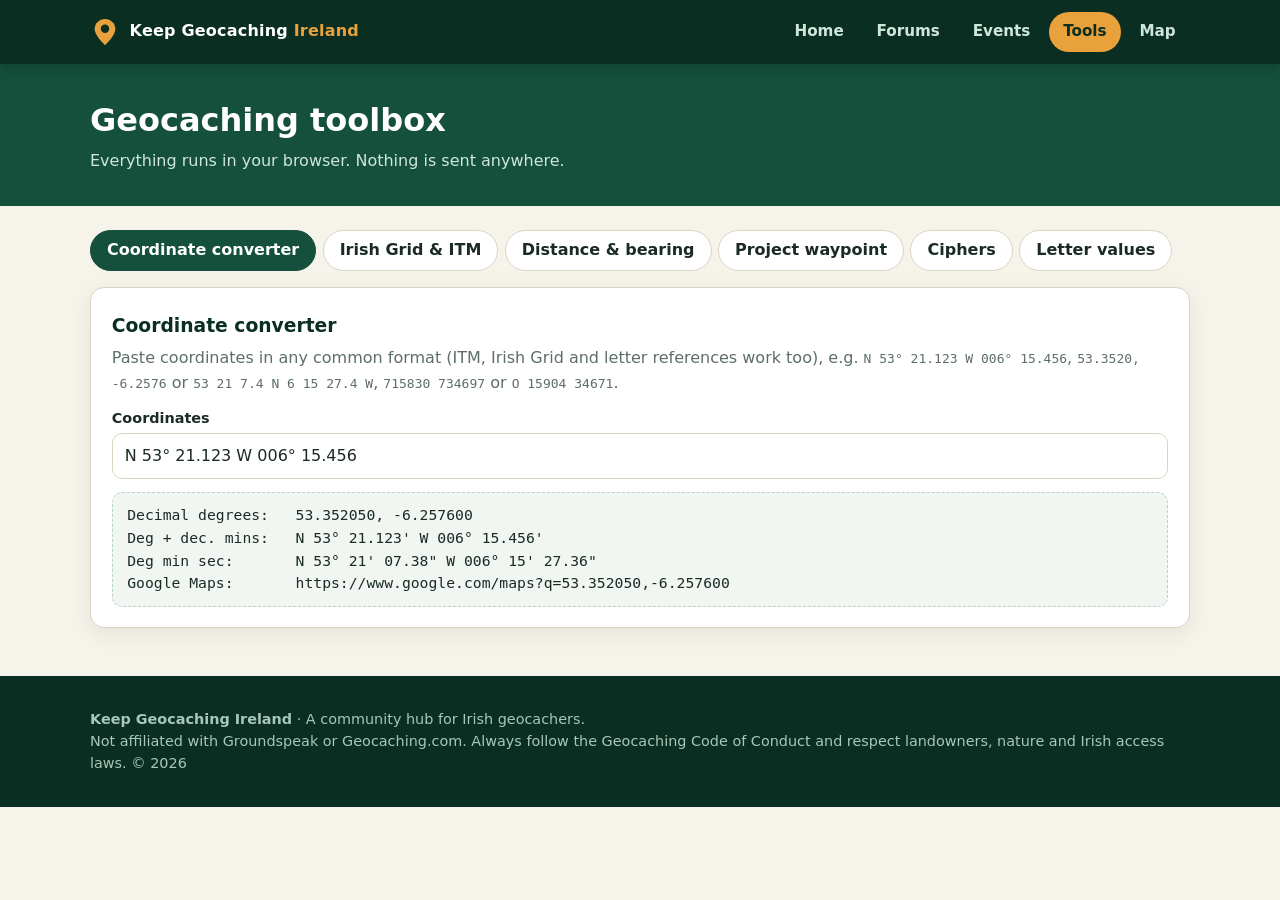
<file: tools.html>
<!DOCTYPE html>
<html lang="en-IE">
<head>
  <meta charset="utf-8">
  <meta name="viewport" content="width=device-width,initial-scale=1">
  <title>Geocaching Tools: Coordinate Converter, Irish Grid &amp; ITM | Keep Geocaching Ireland</title>
  <meta name="description" content="Free geocaching tools for Ireland: convert coordinates between WGS84, Irish Grid (TM75) and ITM, distance and bearing, waypoint projection and cipher helpers.">
  <link rel="canonical" href="https://keepgeocachingireland.github.io/tools.html">
  <meta name="theme-color" content="#0b2e22">
  <link rel="icon" href="data:image/svg+xml,%3Csvg%20xmlns%3D%22http%3A//www.w3.org/2000/svg%22%20viewBox%3D%220%200%2032%2032%22%3E%3Cpath%20d%3D%22M16%202C9.9%202%205%206.7%205%2012.6%205%2020.4%2016%2030%2016%2030s11-9.6%2011-17.4C27%206.7%2022.1%202%2016%202z%22%20fill%3D%22%23e9a23b%22/%3E%3Ccircle%20cx%3D%2216%22%20cy%3D%2212.5%22%20r%3D%224.5%22%20fill%3D%22%230b2e22%22/%3E%3C/svg%3E">
  <meta property="og:type" content="website">
  <meta property="og:site_name" content="Keep Geocaching Ireland">
  <meta property="og:title" content="Geocaching Tools: Coordinate Converter, Irish Grid &amp; ITM | Keep Geocaching Ireland">
  <meta property="og:description" content="Free geocaching tools for Ireland: convert coordinates between WGS84, Irish Grid (TM75) and ITM, distance and bearing, waypoint projection and cipher helpers.">
  <meta property="og:url" content="https://keepgeocachingireland.github.io/tools.html">
  <meta property="og:image" content="https://keepgeocachingireland.github.io/og-image.png">
  <meta property="og:locale" content="en_IE">
  <meta name="twitter:card" content="summary_large_image">
  <link rel="stylesheet" href="style.css">
</head>
<body>
  <header id="site-header"></header>
  <div class="page-head"><div class="container"><h1>Geocaching toolbox</h1><p>Everything runs in your browser. Nothing is sent anywhere.</p></div></div>

  <main class="container" style="padding-top:1.5rem">
    <div class="tabs" id="tabs">
      <button data-p="convert" class="active">Coordinate converter</button>
      <button data-p="grid">Irish Grid &amp; ITM</button>
      <button data-p="distance">Distance &amp; bearing</button>
      <button data-p="project">Project waypoint</button>
      <button data-p="cipher">Ciphers</button>
      <button data-p="sum">Letter values</button>
    </div>

    <section class="panel active card" id="convert">
      <h3>Coordinate converter</h3>
      <p>Paste coordinates in any common format (ITM, Irish Grid and letter references work too), e.g. <code>N 53° 21.123 W 006° 15.456</code>, <code>53.3520, -6.2576</code> or <code>53 21 7.4 N 6 15 27.4 W</code>, <code>715830 734697</code> or <code>O 15904 34671</code>.</p>
      <label for="cIn">Coordinates</label><input id="cIn" placeholder="N 53° 21.123 W 006° 15.456" value="N 53° 21.123 W 006° 15.456">
      <div class="output" id="cOut"></div>
    </section>

    <section class="panel card" id="grid">
      <h3>Irish Grid &amp; ITM</h3>
      <p>Convert between WGS84 (what your GPS and geocaching.com use), Irish Transverse Mercator (ITM) and the older Irish Grid (TM75), including letter references like <code>O 15904 34671</code>.</p>
      <div class="row">
        <div><label for="gType">Input is</label>
          <select id="gType">
            <option value="ll">Latitude / longitude</option>
            <option value="itm">ITM (easting northing)</option>
            <option value="ig">Irish Grid (easting northing)</option>
            <option value="ref">Irish Grid reference (letter)</option>
          </select></div>
        <div style="flex:2 1 300px"><label for="gIn">Value</label><input id="gIn" value="N 53° 20.987 W 006° 15.615"></div>
      </div>
      <div class="output" id="gOut"></div>
      <p style="font-size:.85rem;color:var(--muted)">ITM is treated as equal to WGS84 (sub-metre). Irish Grid uses the official 7-parameter transformation, accurate to roughly 1 metre. Enough for caching, not for surveying.</p>
    </section>

    <section class="panel card" id="distance">
      <h3>Distance &amp; bearing</h3>
      <div class="row">
        <div><label for="dA">From</label><input id="dA" value="N 53° 21.123 W 006° 15.456"></div>
        <div><label for="dB">To</label><input id="dB" value="N 51° 53.900 W 008° 28.200"></div>
      </div>
      <div class="output" id="dOut"></div>
    </section>

    <section class="panel card" id="project">
      <h3>Project a waypoint</h3>
      <p>Start from a point, then go a distance on a bearing to find the new coordinates (great for multi-stages).</p>
      <div class="row">
        <div><label for="pA">Start</label><input id="pA" value="N 53° 21.123 W 006° 15.456"></div>
        <div><label for="pB">Bearing (°)</label><input id="pB" type="number" step="any" value="90"></div>
        <div><label for="pD">Distance</label><input id="pD" type="number" step="any" value="500"></div>
        <div><label for="pU">Unit</label><select id="pU"><option value="1">metres</option><option value="1000">kilometres</option><option value="0.3048">feet</option><option value="1609.344">miles</option></select></div>
      </div>
      <div class="output" id="pOut"></div>
    </section>

    <section class="panel card" id="cipher">
      <h3>Cipher helpers</h3>
      <label for="xIn">Text</label><textarea id="xIn">Uryyb Trbpnpure</textarea>
      <div class="row">
        <div><label for="xKey">Vigenère key</label><input id="xKey" placeholder="e.g. ERIN"></div>
        <div><label for="xShift">Caesar shift</label><input id="xShift" type="number" min="0" max="25" value="13"></div>
      </div>
      <div style="display:flex;gap:.5rem;flex-wrap:wrap;margin-top:.8rem">
        <button class="btn small" data-c="caesar">Caesar shift</button>
        <button class="btn small" data-c="brute">Caesar brute force</button>
        <button class="btn small" data-c="atbash">Atbash</button>
        <button class="btn small" data-c="a1z26e">Text → A1Z26</button>
        <button class="btn small" data-c="a1z26d">A1Z26 → text</button>
        <button class="btn small" data-c="vigE">Vigenère encode</button>
        <button class="btn small" data-c="vigD">Vigenère decode</button>
        <button class="btn small" data-c="rev">Reverse</button>
      </div>
      <div class="output" id="xOut"></div>
    </section>

    <section class="panel card" id="sum">
      <h3>Letter values &amp; checksum</h3>
      <p>A=1 … Z=26. Handy for checksums on puzzle caches.</p>
      <label for="sIn">Text</label><input id="sIn" value="GEOCACHING">
      <div class="output" id="sOut"></div>
    </section>

  </main>

  <footer id="site-footer"></footer>
  <script src="main.js"></script>
  <script src="grids.js"></script>
  <script src="coords.js"></script>
  <script src="tools.js"></script>
</body>
</html>
</file>
<file: style.css>
:root{
  --green-900:#0b2e22; --green-700:#14503b; --green-500:#1f8a5b; --green-100:#dff3e8;
  --gold:#e9a23b; --cream:#f6f3ea; --ink:#1b2b24; --muted:#5d6f66; --white:#fff;
  --border:#d9d4c3; --radius:14px; --shadow:0 6px 24px rgba(11,46,34,.08);
}
*{box-sizing:border-box}
html{scroll-behavior:smooth}
body{margin:0;font-family:"Segoe UI",system-ui,-apple-system,Roboto,sans-serif;background:var(--cream);color:var(--ink);line-height:1.55}
a{color:var(--green-500)}
img,svg{max-width:100%}
.container{width:min(1100px,92%);margin-inline:auto}

/* header */
.site-header{background:var(--green-900);color:#fff;position:sticky;top:0;z-index:1000;box-shadow:0 2px 12px rgba(0,0,0,.25)}
.site-header .container{display:flex;align-items:center;justify-content:space-between;gap:1rem;padding:.75rem 0}
.brand{display:flex;align-items:center;gap:.6rem;color:#fff;text-decoration:none;font-weight:800;letter-spacing:.2px}
.brand svg{width:30px;height:30px}
.brand span em{color:var(--gold);font-style:normal}
.nav{display:flex;gap:.25rem}
.nav a{color:#cfe6da;text-decoration:none;padding:.5rem .9rem;border-radius:999px;font-weight:600;font-size:.95rem}
.nav a:hover{background:rgba(255,255,255,.08);color:#fff}
.nav a.active{background:var(--gold);color:var(--green-900)}
.menu-btn{display:none;background:none;border:1px solid rgba(255,255,255,.4);color:#fff;border-radius:8px;padding:.35rem .6rem;font-size:1.1rem;cursor:pointer}
@media(max-width:700px){
  .menu-btn{display:block}
  .nav{display:none;position:absolute;top:100%;left:0;right:0;background:var(--green-900);flex-direction:column;padding:.5rem 4%}
  .nav.open{display:flex}
}

/* hero */
.hero{background:
  repeating-radial-gradient(circle at 20% 120%,transparent 0 22px,rgba(255,255,255,.045) 22px 24px),
  linear-gradient(160deg,var(--green-900),var(--green-700));
  color:#fff;padding:4.5rem 0 4rem}
.hero h1{font-size:clamp(2rem,5vw,3.4rem);line-height:1.1;margin:0 0 1rem}
.hero h1 em{color:var(--gold);font-style:normal}
.hero p{max-width:60ch;color:#d3e8dd;font-size:1.1rem}
.hero .actions{display:flex;flex-wrap:wrap;gap:.75rem;margin-top:1.5rem}
.page-head{background:var(--green-700);color:#fff;padding:2rem 0}
.page-head h1{margin:0 0 .25rem}
.page-head p{margin:0;color:#cfe6da}

/* buttons */
.btn{display:inline-block;border:0;cursor:pointer;font:inherit;font-weight:700;padding:.65rem 1.2rem;border-radius:999px;text-decoration:none;background:var(--green-500);color:#fff}
.btn:hover{filter:brightness(1.1)}
.btn.gold{background:var(--gold);color:var(--green-900)}
.btn.ghost{background:transparent;border:2px solid rgba(255,255,255,.5);color:#fff}
.btn.outline{background:transparent;border:2px solid var(--green-500);color:var(--green-500)}
.btn.small{padding:.35rem .8rem;font-size:.85rem}
.btn.danger{background:#b3402f}

/* sections / cards */
section.block{padding:3rem 0}
h2.title{font-size:1.7rem;margin:0 0 1.2rem;color:var(--green-900)}
.grid{display:grid;gap:1.1rem}
.grid.three{grid-template-columns:repeat(auto-fit,minmax(250px,1fr))}
.grid.two{grid-template-columns:repeat(auto-fit,minmax(320px,1fr))}
.card{background:var(--white);border:1px solid var(--border);border-radius:var(--radius);padding:1.2rem 1.3rem;box-shadow:var(--shadow)}
.card h3{margin:.2rem 0 .4rem;color:var(--green-900)}
.card p{margin:.2rem 0;color:var(--muted)}
.icon{font-size:1.8rem}
.tag{display:inline-block;background:var(--green-100);color:var(--green-700);border-radius:999px;padding:.1rem .6rem;font-size:.75rem;font-weight:700}
.tag.soon{background:#fdeccb;color:#8a5a0b}
.notice{background:#fff8e6;border:1px solid #f0d58c;color:#6b4e0a;border-radius:10px;padding:.7rem 1rem;margin:1rem 0;font-size:.92rem}
.notice.ok{background:var(--green-100);border-color:#a8d8bf;color:var(--green-700)}
.notice.err{background:#fde8e4;border-color:#f2b8ad;color:#8a2a1a}

/* forms */
label{display:block;font-weight:600;margin:.7rem 0 .25rem;font-size:.9rem}
input,select,textarea{width:100%;font:inherit;padding:.6rem .75rem;border:1px solid var(--border);border-radius:10px;background:#fff;color:var(--ink)}
input:focus,select:focus,textarea:focus{outline:2px solid var(--green-500);outline-offset:1px}
textarea{min-height:120px;resize:vertical}
.row{display:flex;gap:.75rem;flex-wrap:wrap}
.row>*{flex:1 1 200px}
.output{background:#f1f6f3;border:1px dashed #b7d3c4;border-radius:10px;padding:.7rem .9rem;margin-top:.8rem;font-family:ui-monospace,Menlo,Consolas,monospace;font-size:.92rem;white-space:pre-wrap;word-break:break-word}
.output:empty{display:none}
.copy{cursor:pointer;color:var(--green-500);font-weight:700;border:0;background:none;font:inherit;font-size:.8rem;padding:0 .3rem}

/* tabs */
.tabs{display:flex;flex-wrap:wrap;gap:.4rem;margin-bottom:1rem}
.tabs button{border:1px solid var(--border);background:#fff;border-radius:999px;padding:.45rem 1rem;font:inherit;font-weight:600;cursor:pointer;color:var(--ink)}
.tabs button.active{background:var(--green-700);color:#fff;border-color:var(--green-700)}
.panel{display:none}
.panel.active{display:block}

/* forum */
.crumbs{font-size:.9rem;margin-bottom:1rem;color:var(--muted)}
.list-item{display:flex;justify-content:space-between;gap:1rem;align-items:center;padding:.9rem 1.1rem;background:#fff;border:1px solid var(--border);border-radius:12px;margin-bottom:.6rem;text-decoration:none;color:inherit}
.list-item:hover{border-color:var(--green-500);box-shadow:var(--shadow)}
.list-item h3{margin:0;font-size:1.05rem;color:var(--green-900)}
.list-item small{color:var(--muted)}
.post{background:#fff;border:1px solid var(--border);border-radius:12px;padding:1rem 1.2rem;margin-bottom:.8rem}
.post.op{border-left:5px solid var(--green-500)}
.post .meta{font-size:.82rem;color:var(--muted);margin-bottom:.4rem}
.post .body{white-space:pre-wrap;word-break:break-word}
.authbar{display:flex;gap:.6rem;align-items:center;justify-content:flex-end;flex-wrap:wrap;margin-bottom:1rem}
.modal-bg{position:fixed;inset:0;background:rgba(0,0,0,.5);display:none;align-items:center;justify-content:center;z-index:2000;padding:1rem}
.modal-bg.open{display:flex}
.modal{background:#fff;border-radius:16px;padding:1.4rem;width:min(420px,100%)}

/* map */
#map{height:min(70vh,640px);border-radius:var(--radius);border:1px solid var(--border);box-shadow:var(--shadow)}
.map-layout{display:grid;grid-template-columns:1fr 320px;gap:1rem}
@media(max-width:900px){.map-layout{grid-template-columns:1fr}}
.wp{display:flex;justify-content:space-between;gap:.5rem;align-items:center;padding:.5rem 0;border-bottom:1px solid var(--border);font-size:.88rem}

/* footer */
.site-footer{background:var(--green-900);color:#a9c7b8;padding:2rem 0;margin-top:3rem;font-size:.9rem}
.site-footer a{color:var(--gold)}

/* events */
.filters{display:flex;gap:.75rem;flex-wrap:wrap;align-items:end;margin-bottom:1rem}
.filters>div{flex:1 1 180px}
.month{margin:1.4rem 0 .5rem;font-size:1.05rem;color:var(--green-700);text-transform:uppercase;letter-spacing:.06em}
.event{display:flex;gap:1rem;background:#fff;border:1px solid var(--border);border-radius:14px;padding:1rem;margin-bottom:.7rem;box-shadow:var(--shadow)}
.date-badge{flex:0 0 64px;height:70px;background:var(--green-700);color:#fff;border-radius:12px;text-align:center;display:flex;flex-direction:column;justify-content:center;line-height:1.1}
.date-badge b{font-size:1.7rem}
.date-badge span{font-size:.75rem;text-transform:uppercase;letter-spacing:.08em;color:var(--gold)}
.event h3{margin:0 0 .2rem;color:var(--green-900)}
.event .meta{color:var(--muted);font-size:.9rem;margin-bottom:.4rem}
.event .desc{white-space:pre-wrap;word-break:break-word}
.event .actions{display:flex;gap:.5rem;flex-wrap:wrap;margin-top:.6rem}
.event.past{opacity:.7}
@media(max-width:520px){.event{flex-direction:column}.date-badge{flex-basis:auto;width:64px}}
</file>
